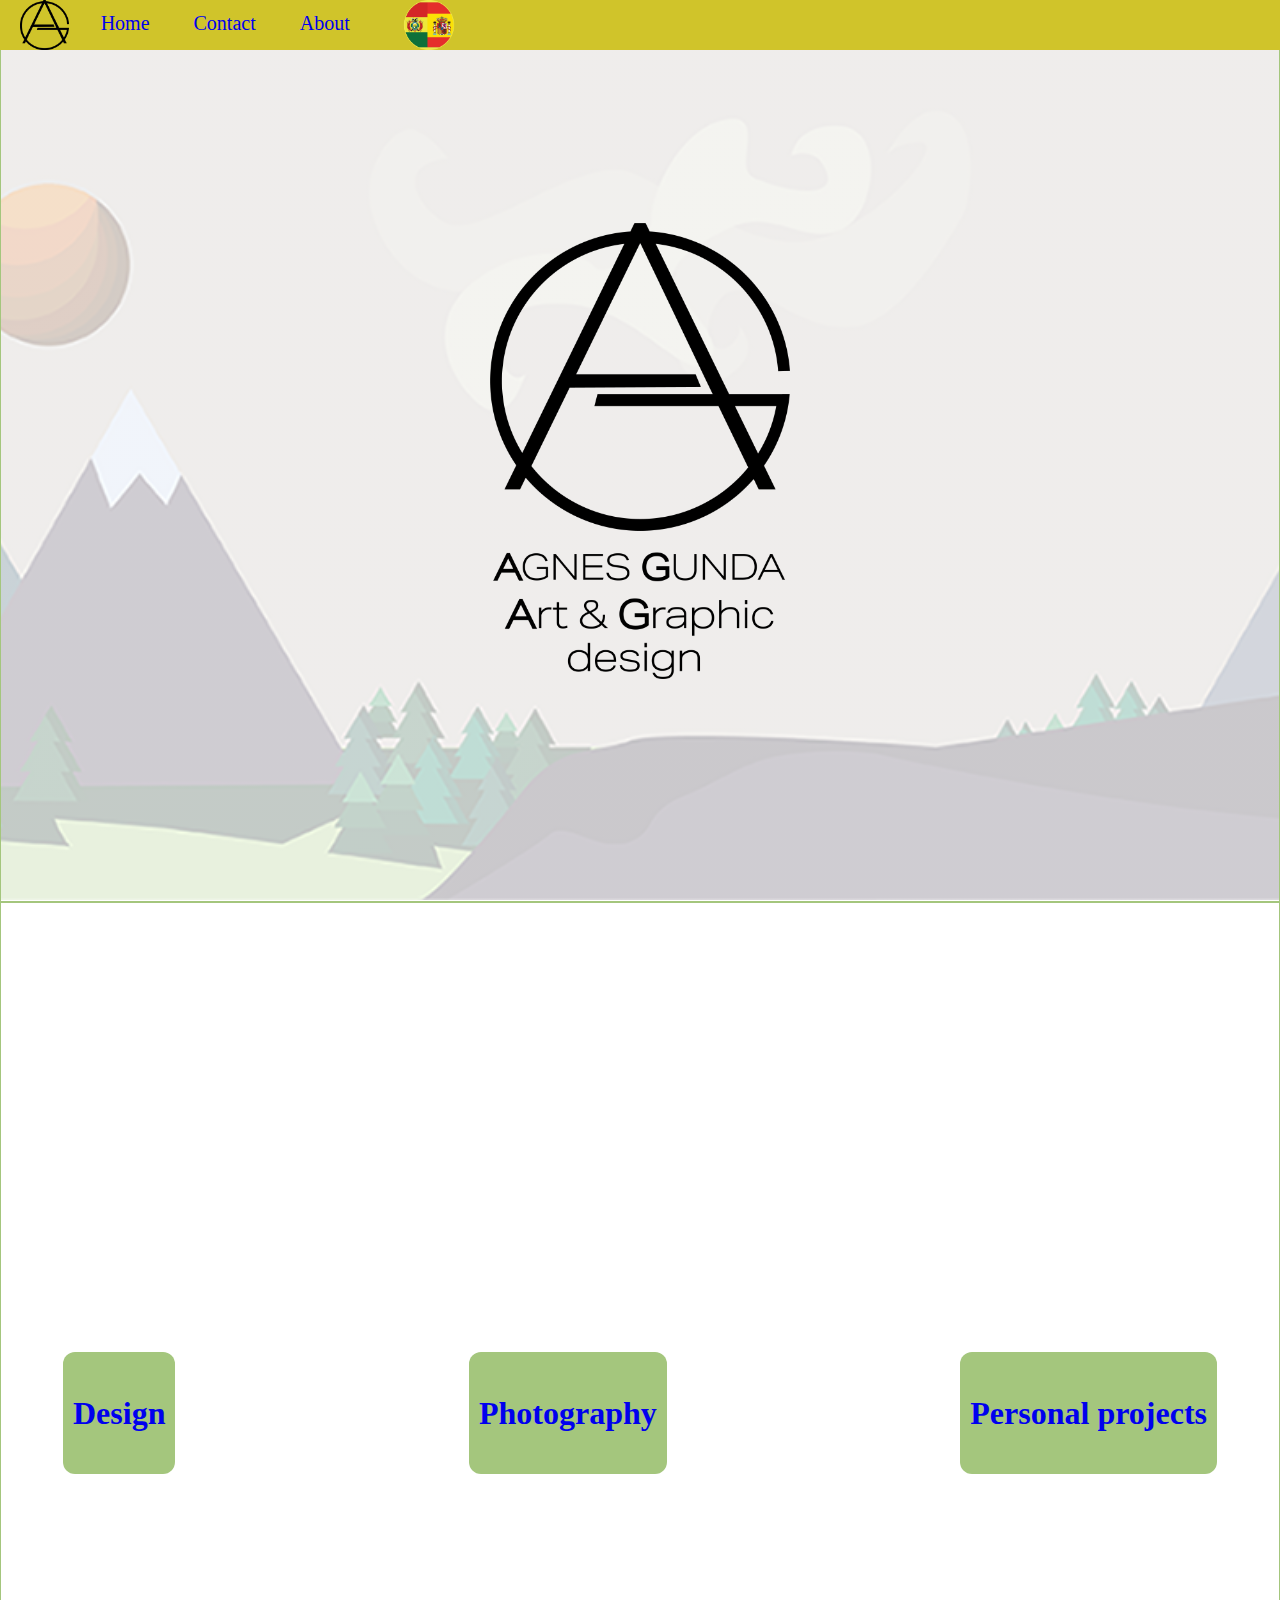
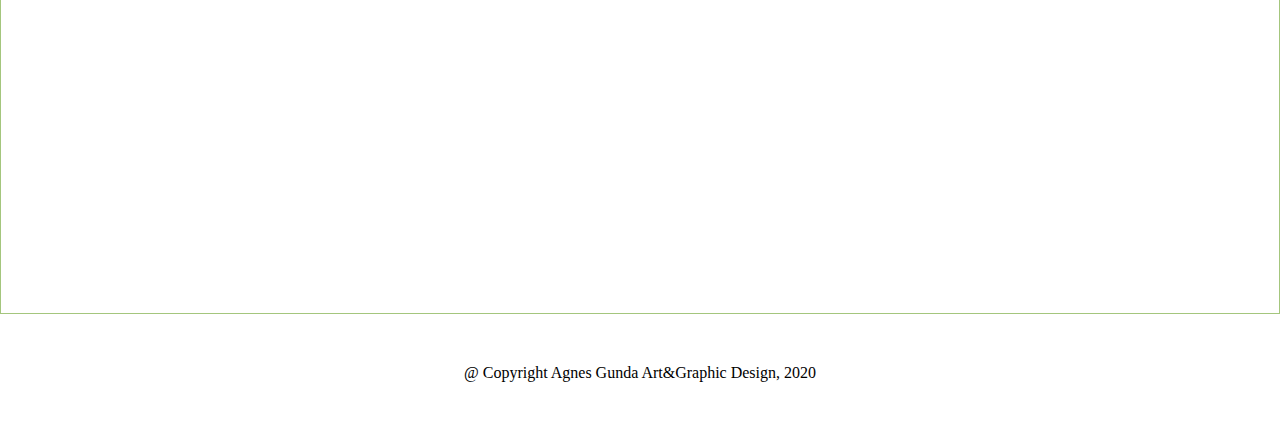
<file: index.html>
<!DOCTYPE html>
<html>
    <head>
        <title>My website</title>
        <link rel="stylesheet" href="style.css">
        <meta name="viewport" content="width=device-width, initial-scale=1">
        <link rel="stylesheet" href="https://stackpath.bootstrapcdn.com/font-awesome/4.7.0/css/font-awesome.min.css">
    </head>

    <body>

       <header>
          <div class="topnav">
           <ul>
            <li><a href="logo.asp"><img src="img/logonobackground.png" class="logo-img"></a></li>
            <li><a href="index.html" class="home">Home</a></li>
            <li><a href="contact.html" class="contacts">Contact</a></li>
            <li><a href="about.asp" class="about">About</a></li>
            <li><a href="es.html"><img src="img/BolivianSpanishFlag.png" class="flag-img"></a></li>
          </ul>
        </div>
       </header>

        <main>
           <section class="hero">
           	<div class="hero-inner">
           		
              <img src="img/logo_with_text.png" class="profile-img">
            </div>
            <div class="background">
              
            </div>
           </section>

           	<section class="work">
           		<div class="work-inner">
                <h4>
                  <a href="design.html">Design</a>
                </h4>
           		</div>
              <div>
                <h4>
                  <a href="photography.html">Photography</a>
                </h4>
              </div>
              <div>
                <h4>
                  <a href="personal.html">Personal projects</a>
                </h4>
              </div>
           		
           </section>

          
           
          
           
        </main>

        <footer>
           @ Copyright Agnes Gunda Art&Graphic Design, 2020
           	
        </footer>
    </body>
</html>
</file>
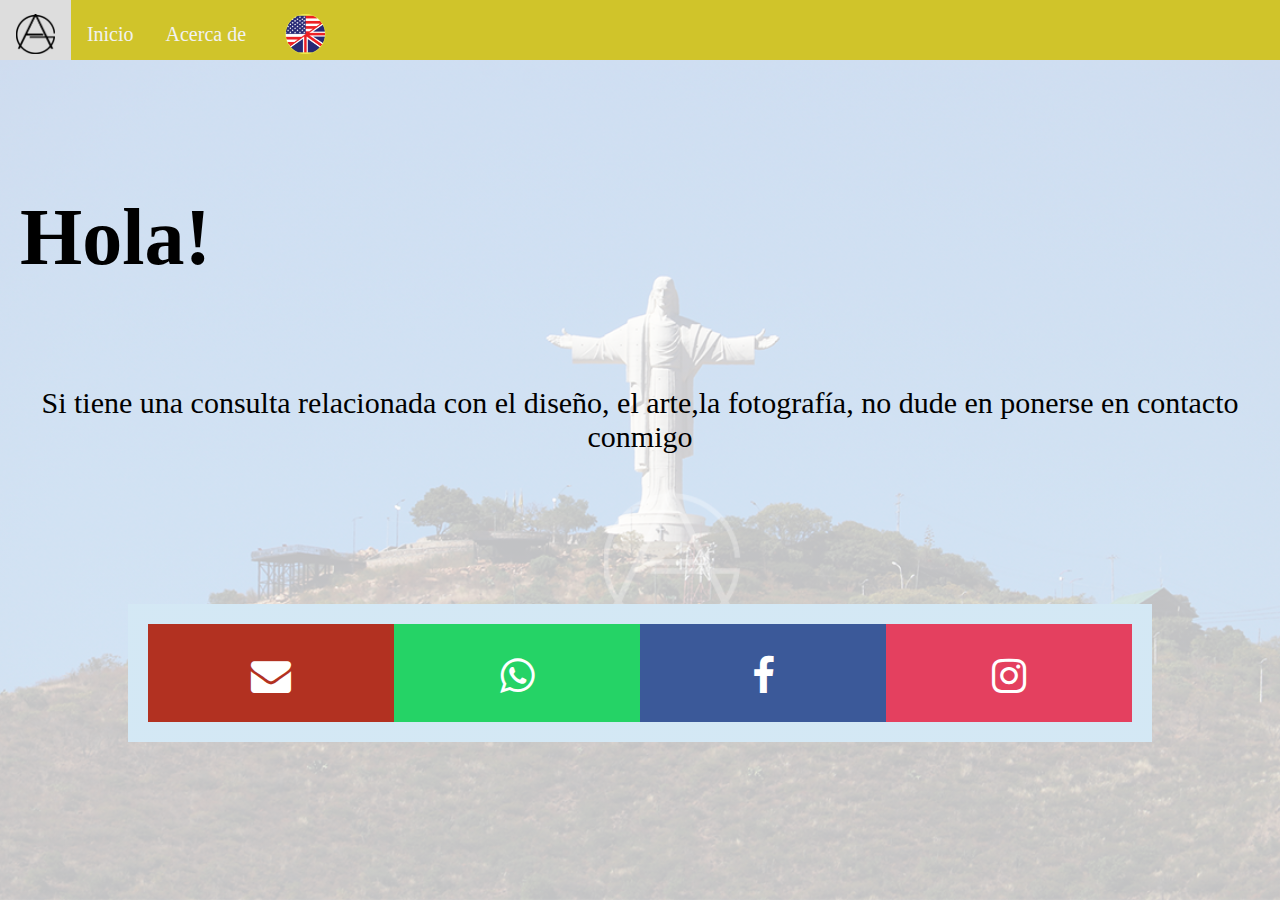
<file: contact.es.html>
<!DOCTYPE html>
<html>
    <head>
        <title>My website</title>
        <link rel="stylesheet" href="contact_style.css">
        <meta name="viewport" content="width=device-width, initial-scale=1, user-scalable=no">
        <link rel="stylesheet" href="https://stackpath.bootstrapcdn.com/font-awesome/4.7.0/css/font-awesome.min.css">
</head>
<body>
<section class="hero">
<header>
  <div class="topnav">
  <!--<a class="active" href="#home">Home</a>
  <a href="#news">News</a>
  <a href="#contact">Contact</a>
  <a href="#about">About</a>-->
  <a href="logo.asp"><img src="img/logonobackground.png" class="logo-img"></a>
  <a href="es.html" class="home">Inicio</a>
  <a href="about.asp" class="about">Acerca de</a>
  <li><a href="contact.html"><img src="img/EnglishFlag.png" class="enflag-img"></a></li>
</div>
</header>

<main>
  <div class="social">
    <h1>Hola!</h1>
  </div>
  <div class="blah">
    <p>Si tiene una consulta relacionada con el diseño, el arte,la fotografía, no dude en ponerse en contacto conmigo</p>
  
</div>
           <section id="contactme">
            <div class="container">
              
              <ul>
                <li><a href="mailto:agnes.m.gunda@gmail.com"><i class="fa fa-envelope" aria-hidden="true"></i></a></li>
               <!-- <li><a href="https://wa.me/59162620599?text=I'm%20interested%20in%20your%20car%20for%20sale"><i class="fa fa-whatsapp" aria-hidden="true"></i></a></li>-->
               <li><a href="whatsapp://send?text=Hello World!&phone=+59162620599"><i class="fa fa-whatsapp" aria-hidden="true"></i></a></li>
                <li><a href="https://www.facebook.com/Agnes-Gunda-ArtDesign-274260336323312/?ref=aymt_homepage_panel&eid=ARAW7ixFK8mkTLroY2xFyqB-sqMABpCmePVxFWeTVZ7iHEa92toCOmmhgD3_NUXYjkJwP2SAqe9XeAHA"><i class="fa fa-facebook" aria-hidden="true"></i></a></li>
                <li><a href="https://www.instagram.com/agnes_gunda/"><i class="fa fa-instagram" aria-hidden="true"></i></a></li>
                <div style="clear: both;"></div>
              </ul>
            </div>
              
              
           </section>

          
           
          
           
        </main>
      </section>
    </body>
</html>
</file>
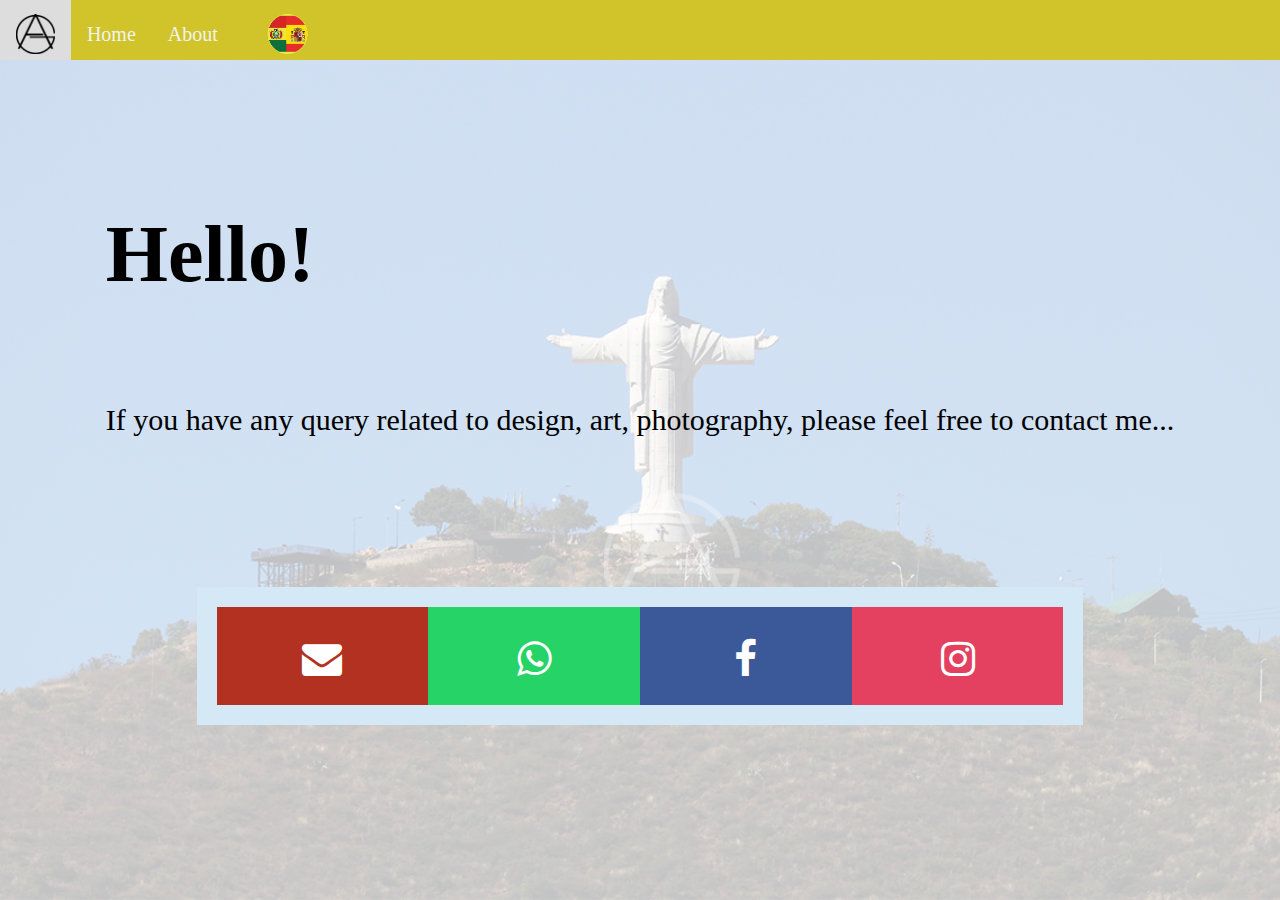
<file: contact.html>
<!DOCTYPE html>
<html>
    <head>
        <title>My website</title>
        <link rel="stylesheet" href="contact_style.css">
        <meta name="viewport" content="width=device-width, initial-scale=1, user-scalable=no">
        <link rel="stylesheet" href="https://stackpath.bootstrapcdn.com/font-awesome/4.7.0/css/font-awesome.min.css">
</head>
<body>
<section class="hero">
<header>
  <div class="topnav">
  <!--<a class="active" href="#home">Home</a>
  <a href="#news">News</a>
  <a href="#contact">Contact</a>
  <a href="#about">About</a>-->
  <a href="logo.asp"><img src="img/logonobackground.png" class="logo-img"></a>
  <a href="index.html" class="home">Home</a>
  <a href="about.asp" class="about">About</a>
  <a href="contact.es.html"><img src="img/BolivianSpanishFlag.png" class="flag-img"></a>
</div>
</header>

<main>
  <div class="social">
    <h1>Hello!</h1>
  </div>
  <div class="blah">
    <p>If you have any query related to design, art, photography, please feel free to contact me...</p>
  
</div>
           <section id="contactme">
            <div class="container">
              
              <ul>
                <li><a href="mailto:agnes.m.gunda@gmail.com"><i class="fa fa-envelope" aria-hidden="true"></i></a></li>
               <!-- <li><a href="https://wa.me/59162620599?text=I'm%20interested%20in%20your%20car%20for%20sale"><i class="fa fa-whatsapp" aria-hidden="true"></i></a></li>-->
               <li><a href="whatsapp://send?text=Hello World!&phone=+59162620599"><i class="fa fa-whatsapp" aria-hidden="true"></i></a></li>
                <li><a href="https://www.facebook.com/Agnes-Gunda-ArtDesign-274260336323312/?ref=aymt_homepage_panel&eid=ARAW7ixFK8mkTLroY2xFyqB-sqMABpCmePVxFWeTVZ7iHEa92toCOmmhgD3_NUXYjkJwP2SAqe9XeAHA"><i class="fa fa-facebook" aria-hidden="true"></i></a></li>
                <li><a href="https://www.instagram.com/agnes_gunda/"><i class="fa fa-instagram" aria-hidden="true"></i></a></li>
                <div style="clear: both;"></div>
              </ul>
            </div>
             </section>
          
           
          
           
        </main>
      </section>
    </body>
</html>
</file>
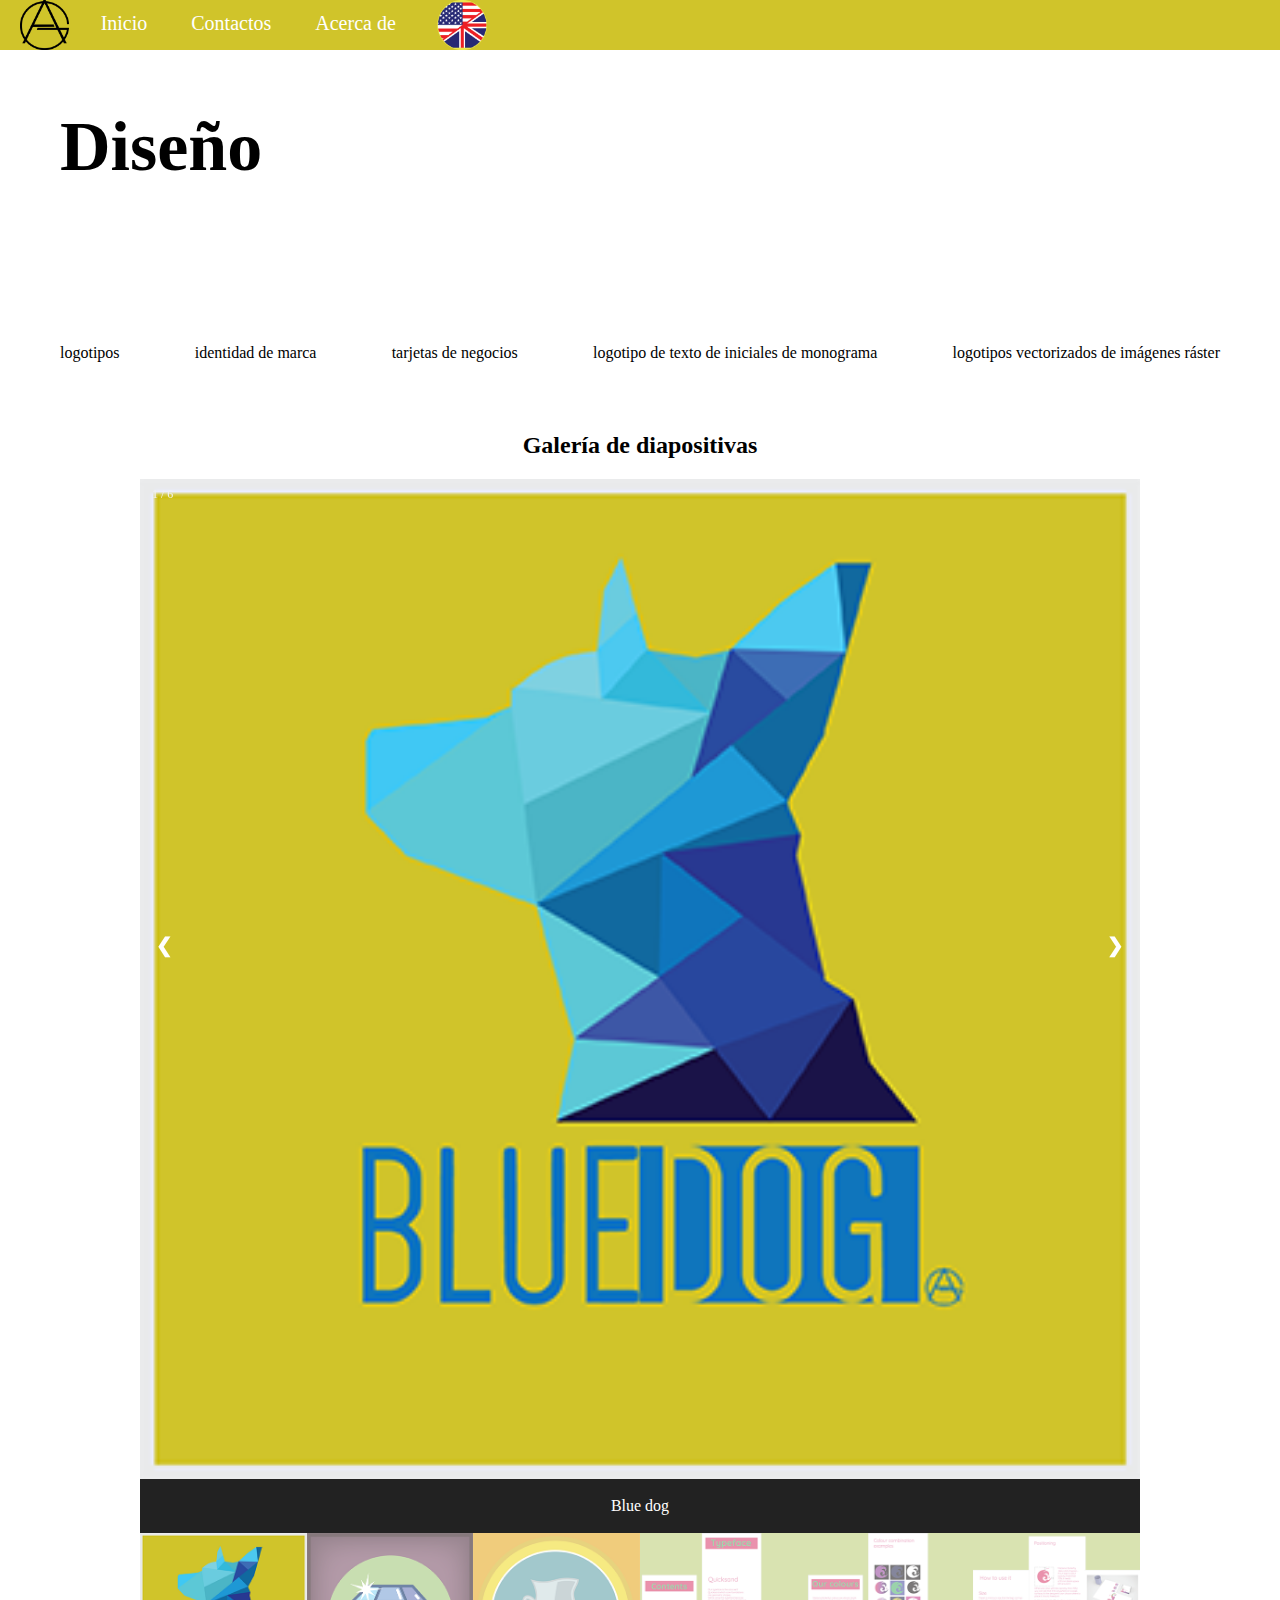
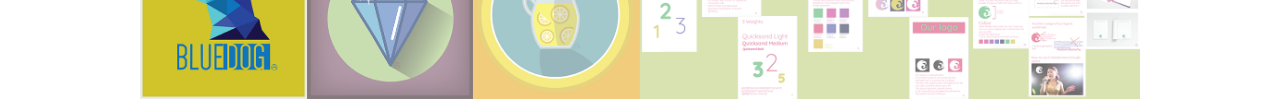
<file: design.es.html>
<!DOCTYPE html>
<html>
    <head>
        <title>Design</title>
        <link rel="stylesheet" href="design_style.css">
        <meta name="viewport" content="width=device-width, initial-scale=1">
<style>
    </head>
</style>
 <body>
        <header>
        <!--  <img src="img/logonobackground.png" class="profile-img">
            <nav>
            <ul>
              <li><a href="#contact">Contact</a></li>
              <li style="float:right><a class="active" href="#spanishflag"><img src="img/SpanishFlag.png"></a></li>
            </ul>
          </nav>-->
          <div class="topnav">
           <ul>
            <li><a href="logo.asp"><img src="img/logonobackground.png" class="logo-img"></a></li>
            <li><a href="es.html" class="home">Inicio</a></li>
            <li><a href="contact.es.html" class="contacts">Contactos</a></li>
            <li><a href="about.asp" class="about">Acerca de</a></li>
            <li><a href="design.html"><img src="img/EnglishFlag.png" class="enflag-img"></a></li>
          </ul>
        </div>
       </header>
    <main>
      <div class="design">
          <h1>Diseño</h1>
      </div>
       	<section class="nobull">
       		<div class="info">
       			<li>logotipos</li>
       			<li>identidad de marca</li>
       			<li>tarjetas de negocios</li>
       			<li>logotipo de texto de iniciales de monograma</li>
       			<li>logotipos vectorizados de imágenes ráster</li>
          </div>
       	</section>
        
        <h2 style="text-align:center">Galería de diapositivas</h2>
      
<div style="max-width:1000px;min-width:250px;position:relative;margin:auto">
<div class="container">
  <div class="mySlides">
    <div class="numbertext">1 / 6</div>
    <img src="img/Blue_dog02.png" style="width:100%">
  </div>

  <div class="mySlides">
    <div class="numbertext">2 / 6</div>
    <img src="img/Diamond.png" style="width:100%">
  </div>

  <div class="mySlides">
    <div class="numbertext">3 / 6</div>
    <img src="img/Lemonada.png" style="width:100%">
  </div>
    
  <div class="mySlides">
    <div class="numbertext">4 / 6</div>
    <img src="img/BrandG.png" style="width:100%">
  </div>

  <div class="mySlides">
    <div class="numbertext">5 / 6</div>
    <img src="img/BrandG02.png" style="width:100%">
  </div>
    
  <div class="mySlides">
    <div class="numbertext">6 / 6</div>
    <img src="img/BrandG03.png" style="width:100%">
  </div>
</div>
    
  <a class="prev" onclick="plusSlides(-1)">❮</a>
  <a class="next" onclick="plusSlides(1)">❯</a>

  <div class="caption-container">
    <p id="caption"></p>
  </div>

  <div class="row">
    <div class="column">
      <img class="demo cursor" src="img/Blue_dog02.png" style="width:100%" onclick="currentSlide(1)" alt="Blue dog">
    </div>
    <div class="column">
      <img class="demo cursor" src="img/Diamond.png" style="width:100%" onclick="currentSlide(2)" alt="Diamante">
    </div>
    <div class="column">
      <img class="demo cursor" src="img/Lemonada.png" style="width:100%" onclick="currentSlide(3)" alt="Lemonada">
    </div>
    <div class="column">
      <img class="demo cursor" src="img/BrandG.png" style="width:100%" onclick="currentSlide(4)" alt="Identidad de marca">
    </div>
    <div class="column">
      <img class="demo cursor" src="img/BrandG02.png" style="width:100%" onclick="currentSlide(5)" alt="Identidad de marca">
    </div>    
    <div class="column">
      <img class="demo cursor" src="img/BrandG03.png" style="width:100%" onclick="currentSlide(6)" alt="Identidad de marca">
    </div>
  </div>
</div>


<script>

var slideIndex = 1;
showSlides(slideIndex);

function plusSlides(n) {
  showSlides(slideIndex += n);
}

function currentSlide(n) {
  showSlides(slideIndex = n);
}

function showSlides(n) {
  var i;
  var slides = document.getElementsByClassName("mySlides");
  var dots = document.getElementsByClassName("demo");
  var captionText = document.getElementById("caption");
  if (n > slides.length) {slideIndex = 1}
  if (n < 1) {slideIndex = slides.length}
  for (i = 0; i < slides.length; i++) {
      slides[i].style.display = "none";
  }
  for (i = 0; i < dots.length; i++) {
      dots[i].className = dots[i].className.replace(" active", "");
  }
  slides[slideIndex-1].style.display = "block";
  dots[slideIndex-1].className += " active";
  captionText.innerHTML = dots[slideIndex-1].alt;
}

</script>
    
</body>
      </body>
</html>
</file>
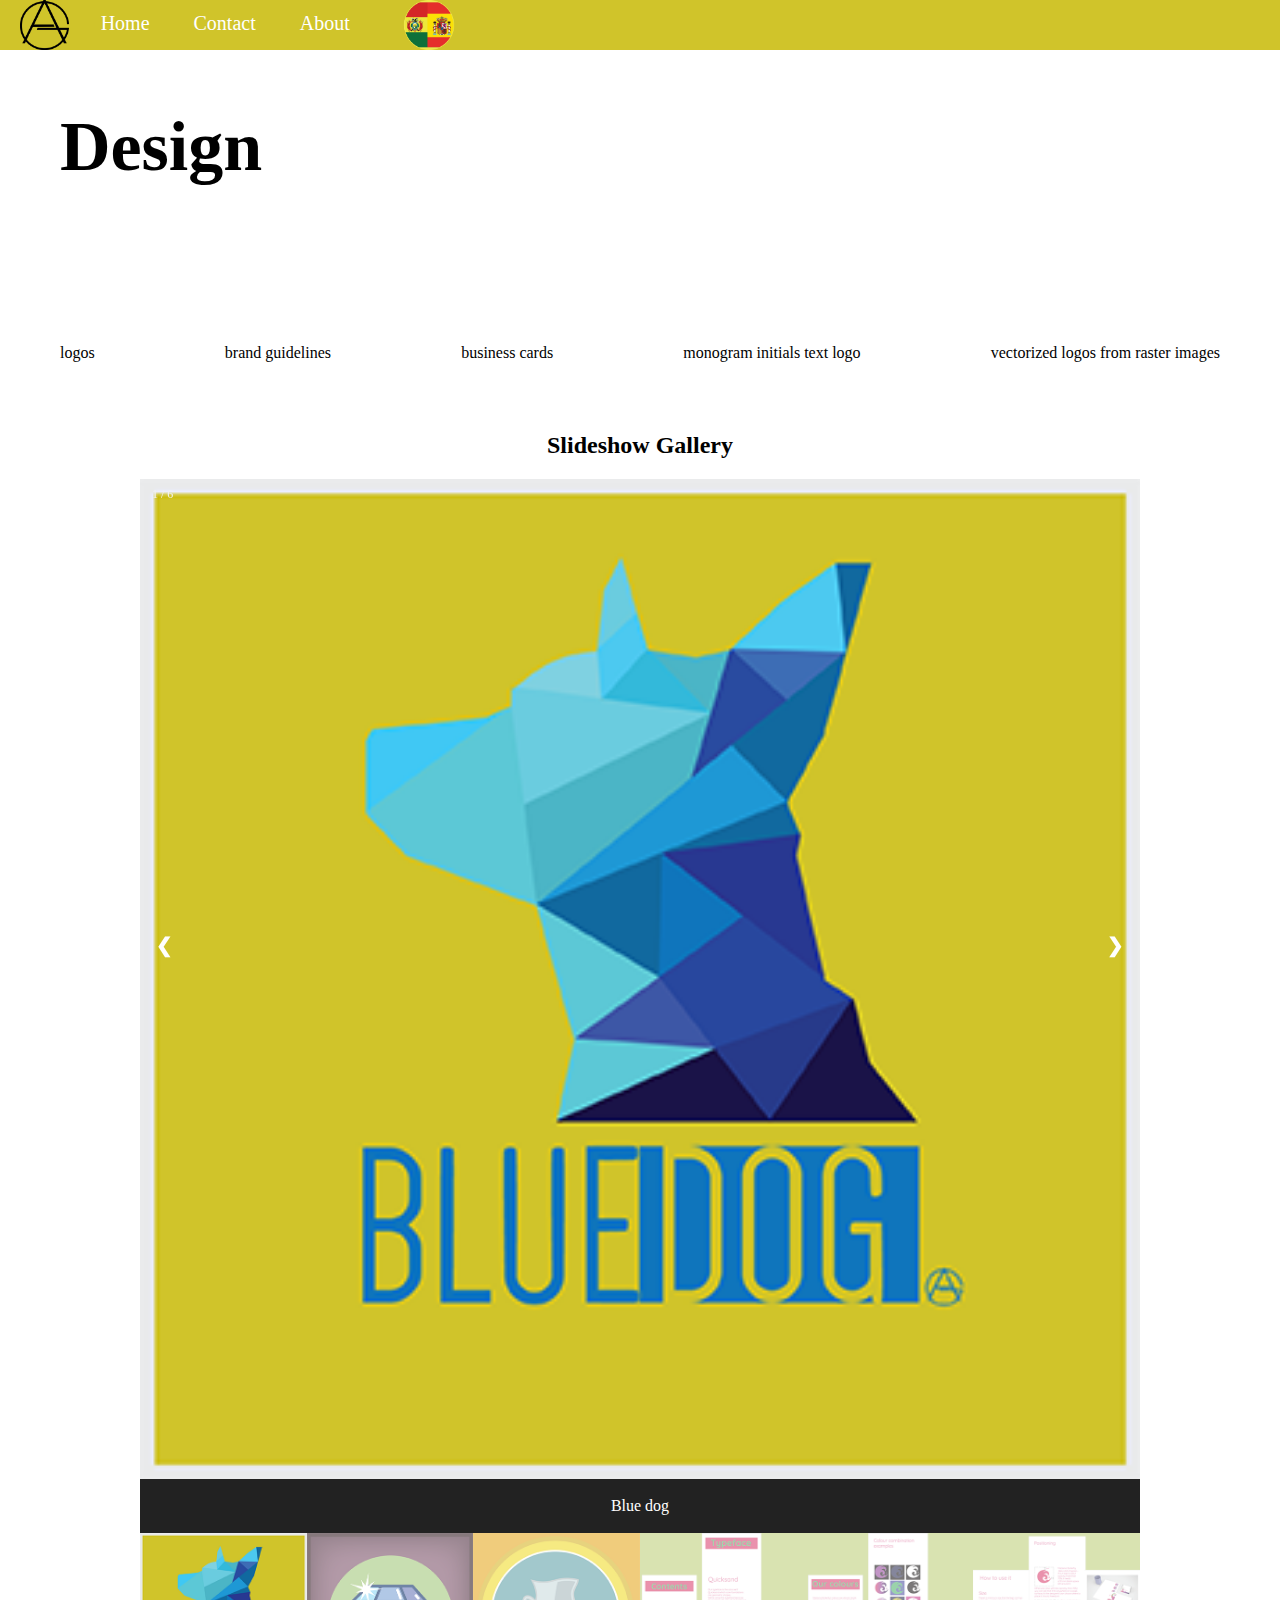
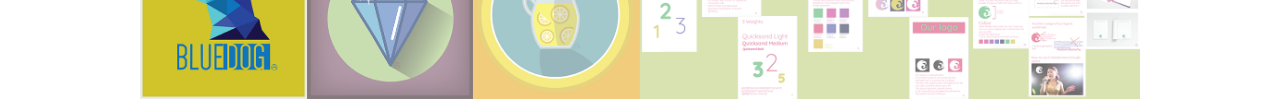
<file: design.html>
<!DOCTYPE html>
<html>
    <head>
        <title>Design</title>
        <link rel="stylesheet" href="design_style.css">
        <meta name="viewport" content="width=device-width, initial-scale=1">
<style>
    </head>
</style>
 <body>
        <header>
        <!--  <img src="img/logonobackground.png" class="profile-img">
            <nav>
            <ul>
              <li><a href="#contact">Contact</a></li>
              <li style="float:right><a class="active" href="#spanishflag"><img src="img/SpanishFlag.png"></a></li>
            </ul>
          </nav>-->
          <div class="topnav">
           <ul>
            <li><a href="logo.asp"><img src="img/logonobackground.png" class="logo-img"></a></li>
            <li><a href="index.html" class="home">Home</a></li>
            <li><a href="contact.html" class="contacts">Contact</a></li>
            <li><a href="about.asp" class="about">About</a></li>
            <li><a href="design.es.html"><img src="img/BolivianSpanishFlag.png" class="flag-img"></a></li>
          </ul>
        </div>
       </header>
    <main>
      <div class="design">
          <h1>Design</h1>
      </div>
       	<section class="nobull">
       		<div class="info">
       			<li>logos</li>
       			<li>brand guidelines</li>
       			<li>business cards</li>
       			<li>monogram initials text logo</li>
       			<li>vectorized logos from raster images</li>
          </div>
       	</section>
        
        <h2 style="text-align:center">Slideshow Gallery</h2>
      
<div style="max-width:1000px;min-width:250px;position:relative;margin:auto">
<div class="container">
  <div class="mySlides">
    <div class="numbertext">1 / 6</div>
    <img src="img/Blue_dog02.png" style="width:100%">
  </div>

  <div class="mySlides">
    <div class="numbertext">2 / 6</div>
    <img src="img/Diamond.png" style="width:100%">
  </div>

  <div class="mySlides">
    <div class="numbertext">3 / 6</div>
    <img src="img/Lemonada.png" style="width:100%">
  </div>
    
  <div class="mySlides">
    <div class="numbertext">4 / 6</div>
    <img src="img/BrandG.png" style="width:100%">
  </div>

  <div class="mySlides">
    <div class="numbertext">5 / 6</div>
    <img src="img/BrandG02.png" style="width:100%">
  </div>
    
  <div class="mySlides">
    <div class="numbertext">6 / 6</div>
    <img src="img/BrandG03.png" style="width:100%">
  </div>
</div>
    
  <a class="prev" onclick="plusSlides(-1)">❮</a>
  <a class="next" onclick="plusSlides(1)">❯</a>

  <div class="caption-container">
    <p id="caption"></p>
  </div>

  <div class="row">
    <div class="column">
      <img class="demo cursor" src="img/Blue_dog02.png" style="width:100%" onclick="currentSlide(1)" alt="Blue dog">
    </div>
    <div class="column">
      <img class="demo cursor" src="img/Diamond.png" style="width:100%" onclick="currentSlide(2)" alt="Diamond">
    </div>
    <div class="column">
      <img class="demo cursor" src="img/Lemonada.png" style="width:100%" onclick="currentSlide(3)" alt="Lemonada">
    </div>
    <div class="column">
      <img class="demo cursor" src="img/BrandG.png" style="width:100%" onclick="currentSlide(4)" alt="Brand Guidelines">
    </div>
    <div class="column">
      <img class="demo cursor" src="img/BrandG02.png" style="width:100%" onclick="currentSlide(5)" alt="Brand Guidelines">
    </div>    
    <div class="column">
      <img class="demo cursor" src="img/BrandG03.png" style="width:100%" onclick="currentSlide(6)" alt="Brand Guidelines">
    </div>
  </div>
</div>


<script>

var slideIndex = 1;
showSlides(slideIndex);

function plusSlides(n) {
  showSlides(slideIndex += n);
}

function currentSlide(n) {
  showSlides(slideIndex = n);
}

function showSlides(n) {
  var i;
  var slides = document.getElementsByClassName("mySlides");
  var dots = document.getElementsByClassName("demo");
  var captionText = document.getElementById("caption");
  if (n > slides.length) {slideIndex = 1}
  if (n < 1) {slideIndex = slides.length}
  for (i = 0; i < slides.length; i++) {
      slides[i].style.display = "none";
  }
  for (i = 0; i < dots.length; i++) {
      dots[i].className = dots[i].className.replace(" active", "");
  }
  slides[slideIndex-1].style.display = "block";
  dots[slideIndex-1].className += " active";
  captionText.innerHTML = dots[slideIndex-1].alt;
}

</script>
    
</body>
      </body>
</html>
</file>
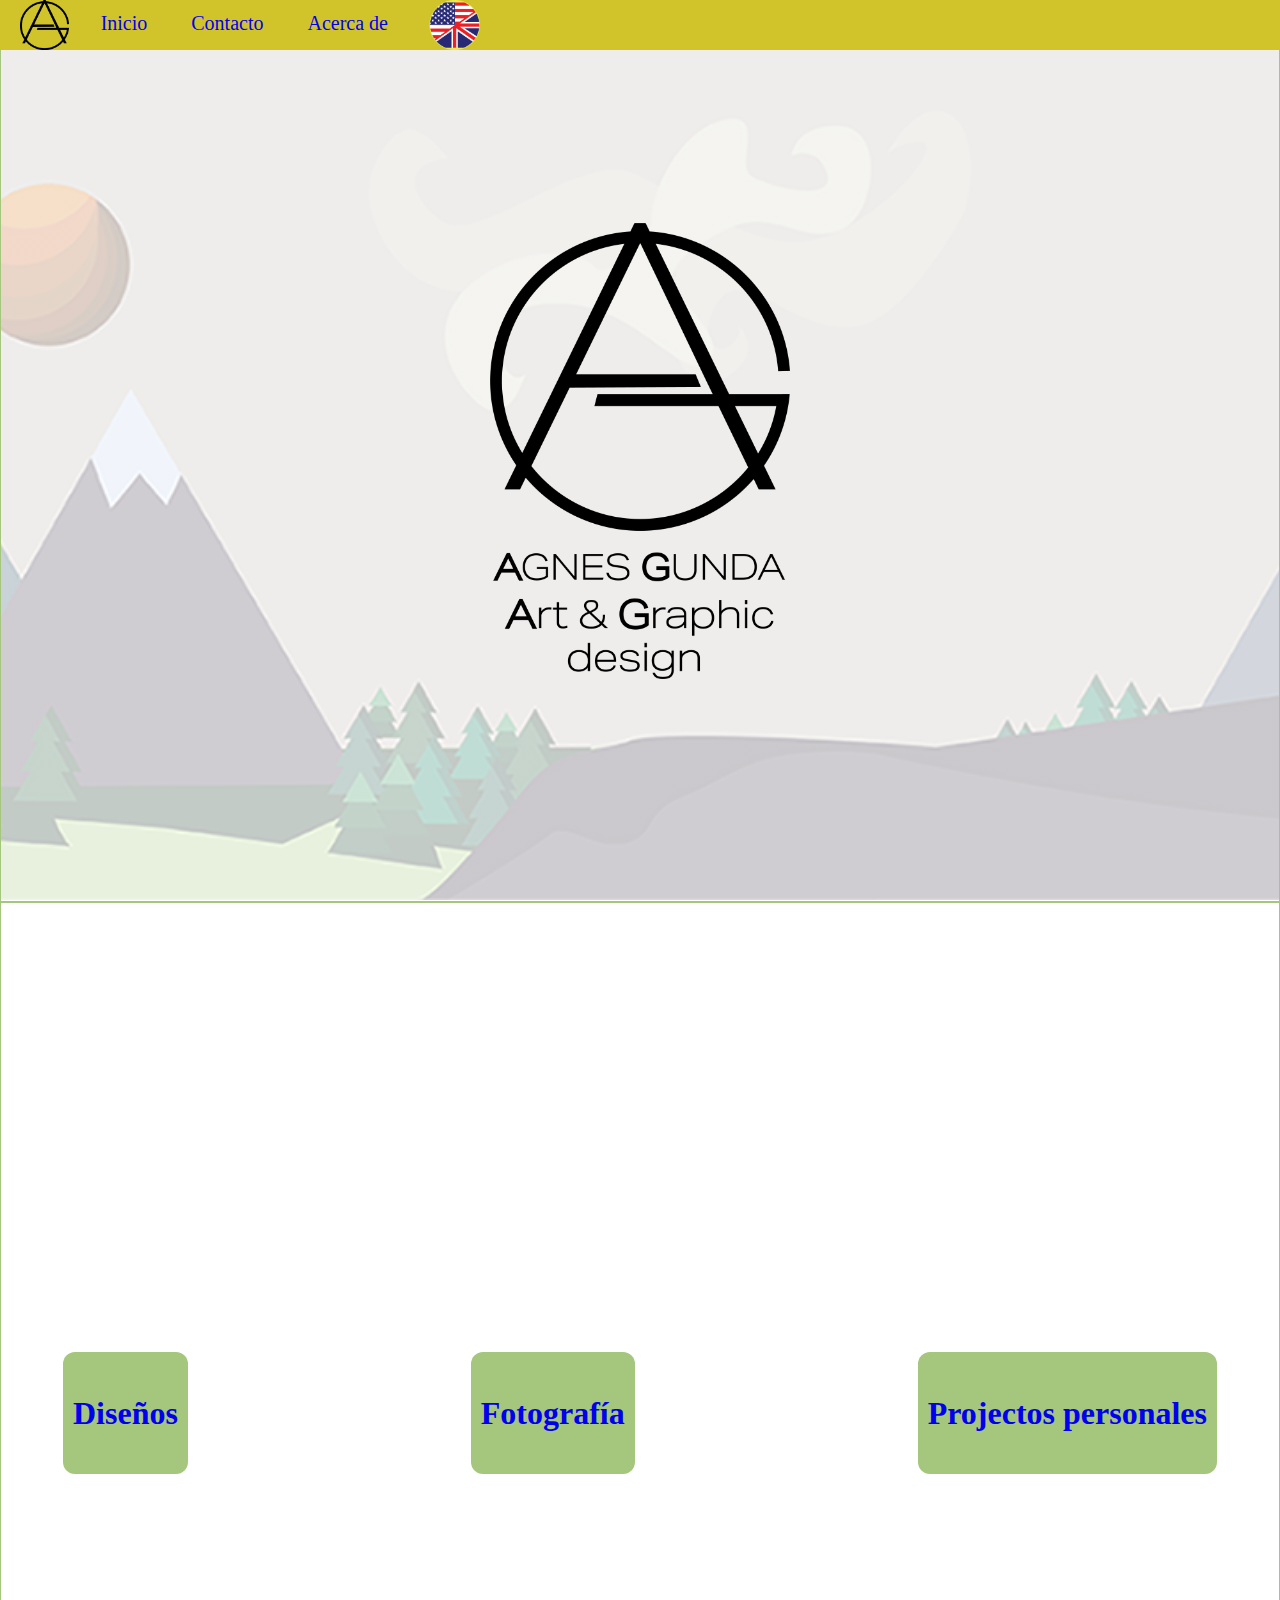
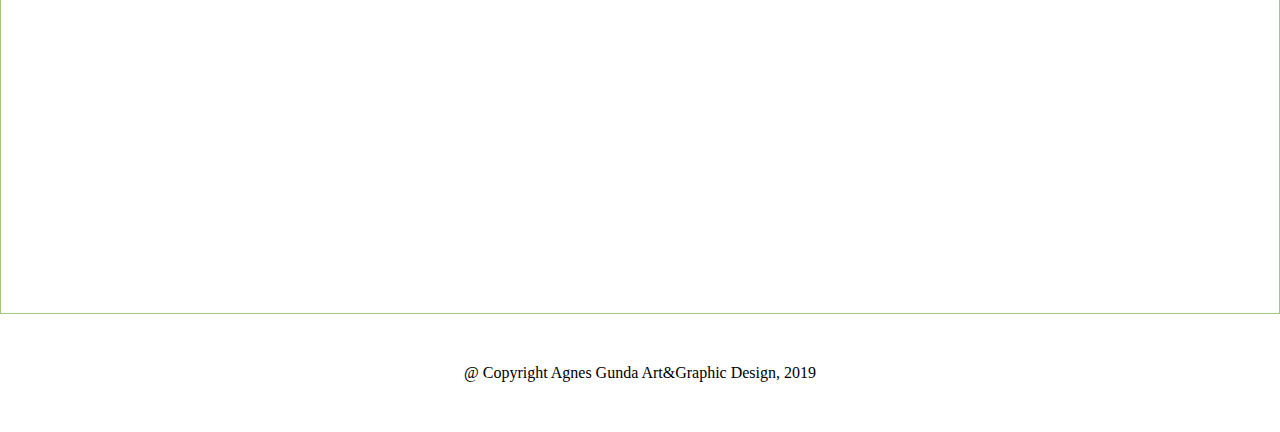
<file: es.html>
<!DOCTYPE html>
<html>
    <head>
        <title>My website</title>
        <link rel="stylesheet" href="style.css">
        <meta name="viewport" content="width=device-width, initial-scale=1">
    </head>

    <body>

       <header>
        <!--  <img src="img/logonobackground.png" class="profile-img">
            <nav>
            <ul>
              <li><a href="#contact">Contact</a></li>
              <li style="float:right><a class="active" href="#spanishflag"><img src="img/SpanishFlag.png"></a></li>
            </ul>
          </nav>-->
          <div class="topnav">
           <ul>
            <li><a href="logo.asp"><img src="img/logonobackground.png" class="logo-img"></a></li>
            <li><a href="es.html" class="home">Inicio</a></li>
            <li><a href="contact.es.html" class="contacts">Contacto</a></li>
            <li><a href="about.html" class="about">Acerca de</a></li>
            <li><a href="index.html"><img src="img/EnglishFlag.png" class="enflag-img"></a></li>
          </ul>
        </div>
       </header>

        
          <main>
           <section class="hero">
            <div class="hero-inner">
              
              <img src="img/logo_with_text.png" class="profile-img">
            </div>
            <div class="background">
              
            </div>
           </section>

            <section class="work">
              <div class="work-inner">
                <h4>
                  <a href="design.es.html">Diseños</a>
                </h4>
              </div>
              <div>
                <h4>
                  <a href="photography.es.html">Fotografía</a>
                </h4>
              </div>
              <div>
                <h4>
                  <a href="personal.es.html">Projectos personales</a>
                </h4>
              </div>
              
           </section>

          
           
          
           
        </main>

        <footer>
           @ Copyright Agnes Gunda Art&Graphic Design, 2019
            
        </footer>
    </body>
</html>
</file>
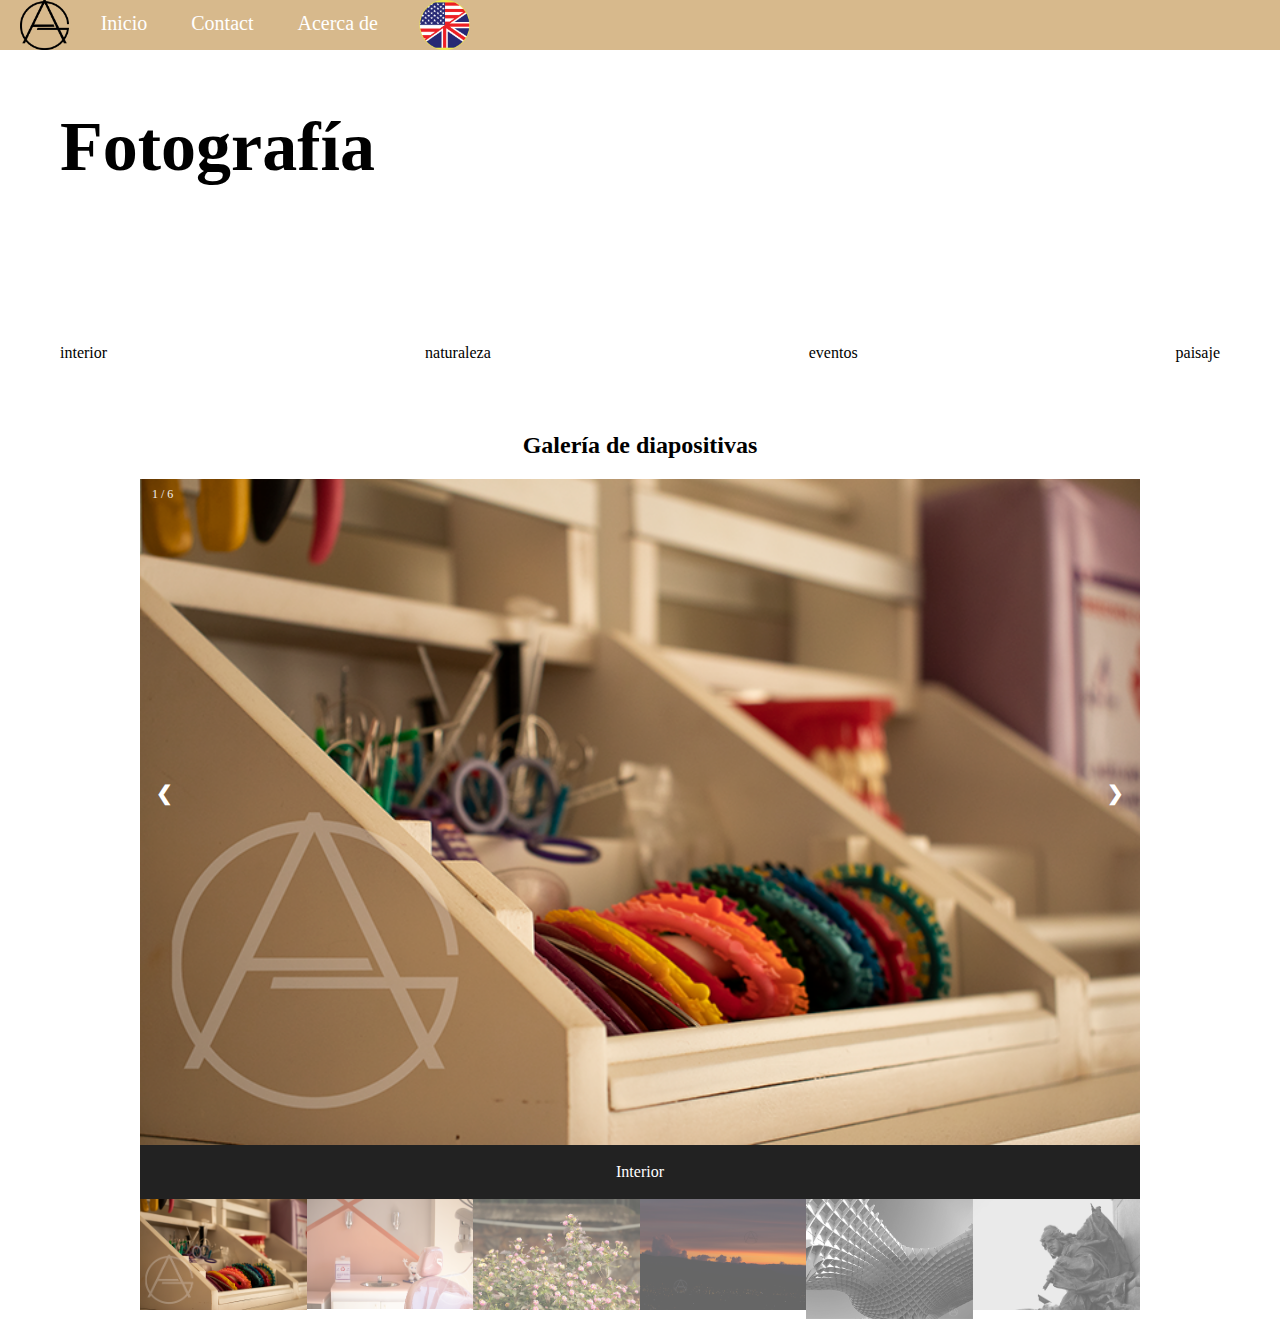
<file: photography.es.html>
<!DOCTYPE html>
<html>
    <head>
        <title>Photography</title>
        <link rel="stylesheet" href="photography_style.css">
        <meta name="viewport" content="width=device-width, initial-scale=1">
<style>
    </head>
</style>
 <body>
        <header>
        <!--  <img src="img/logonobackground.png" class="profile-img">
            <nav>
            <ul>
              <li><a href="#contact">Contact</a></li>
              <li style="float:right><a class="active" href="#spanishflag"><img src="img/SpanishFlag.png"></a></li>
            </ul>
          </nav>-->
          <div class="topnav">
           <ul>
            <li><a href="logo.asp"><img src="img/logonobackground.png" class="logo-img"></a></li>
            <li><a href="es.html" class="home">Inicio</a></li>
            <li><a href="contact.es.html" class="contacts">Contact</a></li>
            <li><a href="about.asp" class="about">Acerca de</a></li>
            <li><a href="photography.html"><img src="img/EnglishFlag.png" class="enflag-img"></a></li>
          </ul>
        </div>
       </header>
    <main>
      <div class="photography">
          <h1>Fotografía</h1>
      </div>
        <section class="nobull">
          <div class="info">
              <li>interior</li>
              <li>naturaleza</li>
              <li>eventos</li>
              <li>paisaje</li>
          </div>
        </section>
        <h2 style="text-align:center">Galería de diapositivas</h2>

<div style="max-width:1000px;min-width:250px;position:relative;margin:auto">
<div class="container">
  <div class="mySlides">
    <div class="numbertext">1 / 6</div>
    <img src="img/interior01.png" style="width:100%">
  </div>

  <div class="mySlides">
    <div class="numbertext">2 / 6</div>
    <img src="img/interior02.png" style="width:100%">
  </div>

  <div class="mySlides">
    <div class="numbertext">3 / 6</div>
    <img src="img/flowers02.jpg" style="width:100%">
  </div>
    
  <div class="mySlides">
    <div class="numbertext">4 / 6</div>
    <img src="img/sky01.png" style="width:100%">
  </div>

  <div class="mySlides">
    <div class="numbertext">5 / 6</div>
    <img src="img/sevilla.png" style="width:100%">
  </div>
    
  <div class="mySlides">
    <div class="numbertext">6 / 6</div>
    <img src="img/Statue.png" style="width:100%">
  </div>
</div>
    
  <a class="prev" onclick="plusSlides(-1)">❮</a>
  <a class="next" onclick="plusSlides(1)">❯</a>

  <div class="caption-container">
    <p id="caption"></p>
  </div>

  <div class="row">
    <div class="column">
      <img class="demo cursor" src="img/interior01.png" style="width:100%" onclick="currentSlide(1)" alt="Interior">
    </div>
    <div class="column">
      <img class="demo cursor" src="img/interior02.png" style="width:100%" onclick="currentSlide(2)" alt="Interior">
    </div>
    <div class="column">
      <img class="demo cursor" src="img/flowers02.jpg" style="width:100%" onclick="currentSlide(3)" alt="Flores">
    </div>
    <div class="column">
      <img class="demo cursor" src="img/sky01.png" style="width:100%" onclick="currentSlide(4)" alt="Cielo">
    </div>
    <div class="column">
      <img class="demo cursor" src="img/sevilla.png" style="width:100%" onclick="currentSlide(5)" alt="Sevilla">
    </div>    
    <div class="column">
      <img class="demo cursor" src="img/Statue.png" style="width:100%" onclick="currentSlide(6)" alt="Escultura">
    </div>
  </div>
</div>

<script>
var slideIndex = 1;
showSlides(slideIndex);

function plusSlides(n) {
  showSlides(slideIndex += n);
}

function currentSlide(n) {
  showSlides(slideIndex = n);
}

function showSlides(n) {
  var i;
  var slides = document.getElementsByClassName("mySlides");
  var dots = document.getElementsByClassName("demo");
  var captionText = document.getElementById("caption");
  if (n > slides.length) {slideIndex = 1}
  if (n < 1) {slideIndex = slides.length}
  for (i = 0; i < slides.length; i++) {
      slides[i].style.display = "none";
  }
  for (i = 0; i < dots.length; i++) {
      dots[i].className = dots[i].className.replace(" active", "");
  }
  slides[slideIndex-1].style.display = "block";
  dots[slideIndex-1].className += " active";
  captionText.innerHTML = dots[slideIndex-1].alt;
}
</script>
    
</body>
      </body>
</html>
</file>
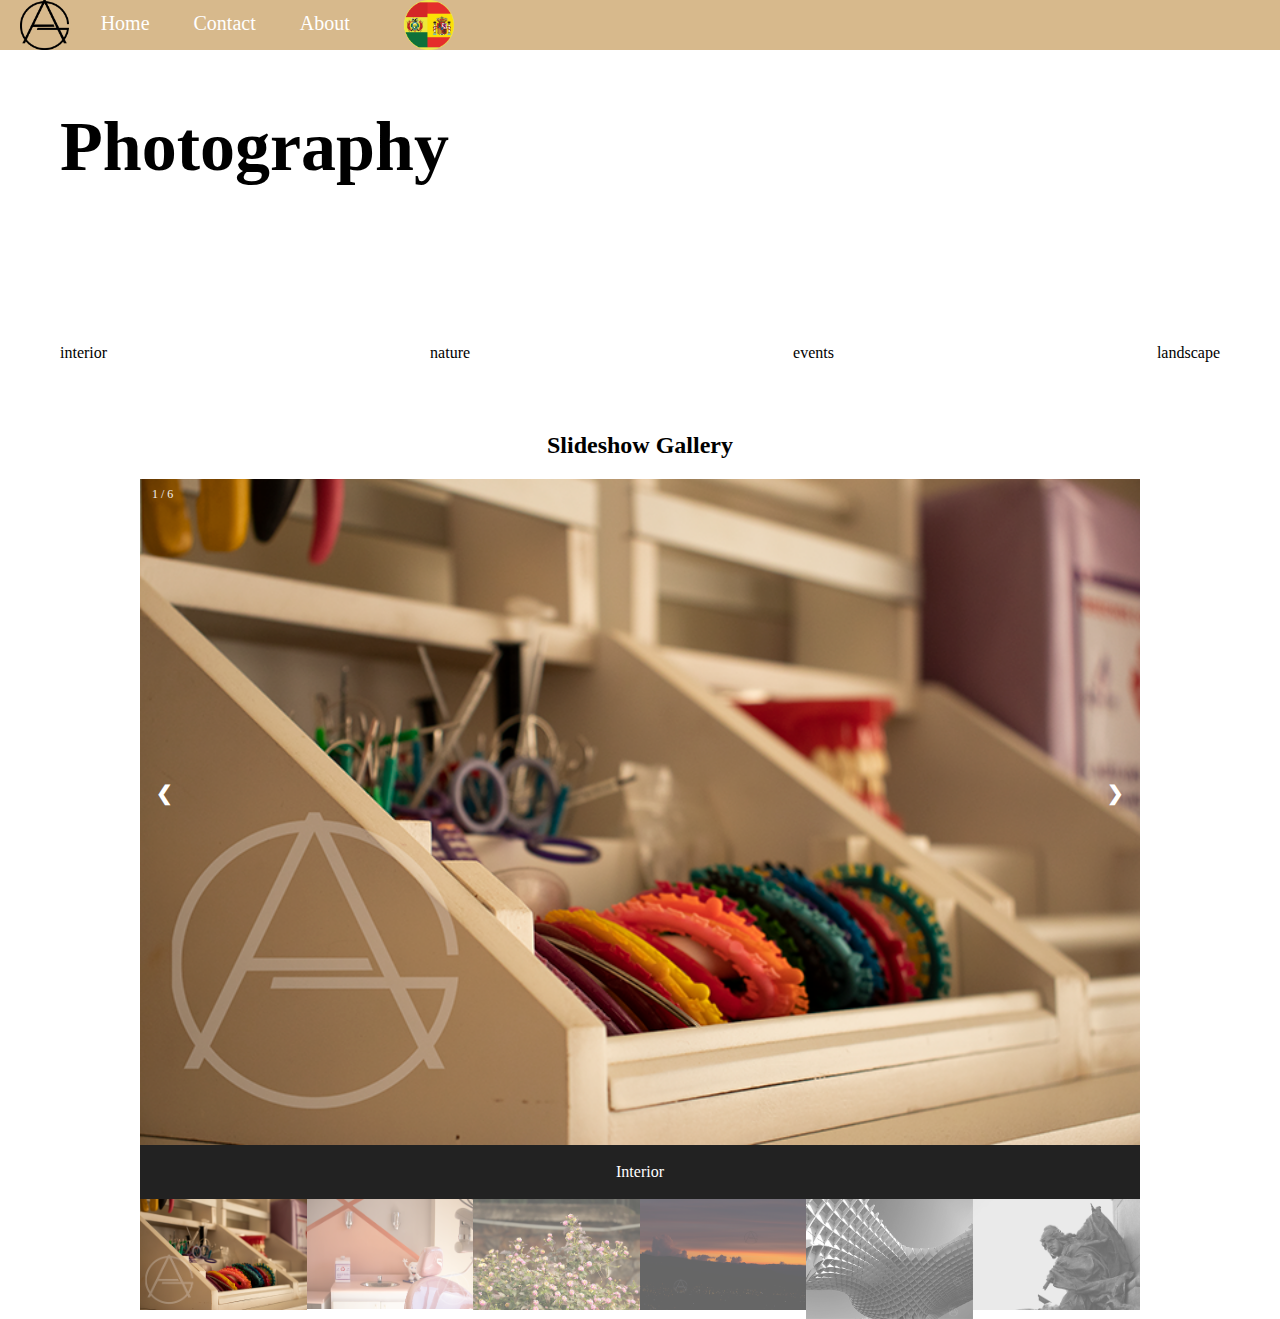
<file: photography.html>
<!DOCTYPE html>
<html>
    <head>
        <title>Photography</title>
        <link rel="stylesheet" href="photography_style.css">
        <meta name="viewport" content="width=device-width, initial-scale=1">
<style>
    </head>
</style>
 <body>
        <header>
        <!--  <img src="img/logonobackground.png" class="profile-img">
            <nav>
            <ul>
              <li><a href="#contact">Contact</a></li>
              <li style="float:right><a class="active" href="#spanishflag"><img src="img/SpanishFlag.png"></a></li>
            </ul>
          </nav>-->
          <div class="topnav">
           <ul>
            <li><a href="logo.asp"><img src="img/logonobackground.png" class="logo-img"></a></li>
            <li><a href="index.html" class="home">Home</a></li>
            <li><a href="contact.html" class="contacts">Contact</a></li>
            <li><a href="about.asp" class="about">About</a></li>
            <li><a href="photography.es.html"><img src="img/BolivianSpanishFlag.png" class="flag-img"></a></li>
          </ul>
        </div>
       </header>
    <main>
      <div class="photography">
          <h1>Photography</h1>
      </div>
        <section class="nobull">
          <div class="info">
              <li>interior</li>
              <li>nature</li>
              <li>events</li>
              <li>landscape</li>
          </div>
        </section>
        <h2 style="text-align:center">Slideshow Gallery</h2>

<div style="max-width:1000px;min-width:250px;position:relative;margin:auto">
<div class="container">
  <div class="mySlides">
    <div class="numbertext">1 / 6</div>
    <img src="img/interior01.png" style="width:100%">
  </div>

  <div class="mySlides">
    <div class="numbertext">2 / 6</div>
    <img src="img/interior02.png" style="width:100%">
  </div>

  <div class="mySlides">
    <div class="numbertext">3 / 6</div>
    <img src="img/flowers02.jpg" style="width:100%">
  </div>
    
  <div class="mySlides">
    <div class="numbertext">4 / 6</div>
    <img src="img/sky01.png" style="width:100%">
  </div>

  <div class="mySlides">
    <div class="numbertext">5 / 6</div>
    <img src="img/sevilla.png" style="width:100%">
  </div>
    
  <div class="mySlides">
    <div class="numbertext">6 / 6</div>
    <img src="img/Statue.png" style="width:100%">
  </div>
</div>
    
  <a class="prev" onclick="plusSlides(-1)">❮</a>
  <a class="next" onclick="plusSlides(1)">❯</a>

  <div class="caption-container">
    <p id="caption"></p>
  </div>

  <div class="row">
    <div class="column">
      <img class="demo cursor" src="img/interior01.png" style="width:100%" onclick="currentSlide(1)" alt="Interior">
    </div>
    <div class="column">
      <img class="demo cursor" src="img/interior02.png" style="width:100%" onclick="currentSlide(2)" alt="Interior">
    </div>
    <div class="column">
      <img class="demo cursor" src="img/flowers02.jpg" style="width:100%" onclick="currentSlide(3)" alt="Flowers">
    </div>
    <div class="column">
      <img class="demo cursor" src="img/sky01.png" style="width:100%" onclick="currentSlide(4)" alt="Sky">
    </div>
    <div class="column">
      <img class="demo cursor" src="img/sevilla.png" style="width:100%" onclick="currentSlide(5)" alt="Sevilla">
    </div>    
    <div class="column">
      <img class="demo cursor" src="img/Statue.png" style="width:100%" onclick="currentSlide(6)" alt="Sculpture">
    </div>
  </div>
</div>

<script>
var slideIndex = 1;
showSlides(slideIndex);

function plusSlides(n) {
  showSlides(slideIndex += n);
}

function currentSlide(n) {
  showSlides(slideIndex = n);
}

function showSlides(n) {
  var i;
  var slides = document.getElementsByClassName("mySlides");
  var dots = document.getElementsByClassName("demo");
  var captionText = document.getElementById("caption");
  if (n > slides.length) {slideIndex = 1}
  if (n < 1) {slideIndex = slides.length}
  for (i = 0; i < slides.length; i++) {
      slides[i].style.display = "none";
  }
  for (i = 0; i < dots.length; i++) {
      dots[i].className = dots[i].className.replace(" active", "");
  }
  slides[slideIndex-1].style.display = "block";
  dots[slideIndex-1].className += " active";
  captionText.innerHTML = dots[slideIndex-1].alt;
}
</script>
    
</body>
      </body>
</html>
</file>
<file: style.css>
body, html {
	height: 100%;
	margin: 0;
	font-family: Aktiv Grotesk Hairline;
}
	
header {
	display: flex;
	position: fixed;
	top: 0;
	left: 0;
	right: 0;
	height: 50px;
	background-color: #d0c42a;
	font-size: 20px;
}

header * {
	
	height: 50px;
}
@media screen and (max-width: 600px) {
  ul.topnav li.right, 
  ul.topnav li {float: none;}
}
div.topnav {
	display: inline;
	margin: 0;
	padding: 0;
	overflow: hidden;
}

header li {
	margin-left: 20px;
	float: left;
}

.topnav {
	margin-left: 20px;
	float: left;
	list-style-type: none;
	height: 50px;
	padding: 0;
	background-color: #d0c42a;
	text-decoration: none;
	overflow: hidden;
	text-align: center;
	font-family: Aktiv Grotesk Hairline;
}
.home {
	display: block;
	padding: 12px;
}
.contacts {
	display: block;
	padding: 12px;

}

.about {
	display: block;
	padding: 12px;
}
/*#a4c67d   green color #d43a30 red color  #d0c42a nice yellow #eee74e normal yellow*/
.flag-img {
	float: right;
}
.enflag-img {
	float: right;
}
ul {
	list-style-type: none;
	margin: 0;
	height: 50px;
	padding: 0;
	background-color: #d0c42a;
	text-decoration: none;
	overflow: hidden;
	text-align: center;
	font-family: Aktiv Grotesk Hairline;
}

img[src="img/logo_with_text.png"] {
	display: block;
	margin-left: auto;
	margin-right: auto;
	width: 300px;
	/*border-radius: 50%;*/
}
section {
	background-size: cover;
	background-position: center center;
	background-repeat: no-repeat;
	background-attachment: fixed;
    height: 100vh;
    border: 1px solid #a4c67d;
    display: flex;
    justify-content: center;
    align-items: center;
    text-align: center;
}

section.work {
    display: flex;
    flex-wrap: wrap;
    justify-content: space-between;
    padding: 60px;
    padding-bottom: 50px;
    align-items: center;
    text-align: center;
    background-size: cover;
    background-position: center center;
    background-repeat: no-repeat;
    background-attachment: fixed;
}

section.work>div {
	background-color: #a4c67d;
	border: none;
	color: white;
	padding-left: 10px;
	padding-right: 10px;
	text-align: center;
	text-align: none;
	display: inline-block;
	font-size: 32px;
	font-family: Aktiv Grotesk Hairline;
	margin: 4px 2px;
	border-radius: 12px;
	
}

a:link {
	color: solid black;
	text-decoration: none;
}
a:visited {
	color: #d43a30 ;
	text-decoration: none;
}
a:hover {
	background-color: #ddd; 
	color: hotpink;
	text-decoration: none;
}
footer {
	text-align: center;
	padding: 50px;
}
#hero h1 {
	font-size: 3em;
}
section h2 {
	font-size: 2.5em;
}
section h3 {
	font-size: 1.5em;
}


.hero {
    background-image: linear-gradient(rgba(255,255,255,0.75),rgba(255,255,255,0.75)), url(img/Background0102.png);
}

.work {
    background-image: linear-gradient(rgba(255,255,255,0.75),rgba(255,255,255,0.75)), url(img/Background002.png);
}

.contact {
    background-image: linear-gradient(rgba(255,255,255,0.75),rgba(255,255,255,0.75)), url(img/background02.png); }
</file>
<file: contact_style.css>
body, html {
  margin: 0;
  font-family: Aktiv Grotesk Ex;
  background: #f7f7f7;
}

.topnav {
  overflow: hidden;
  background-color: #d0c42a;
}

.topnav a {
  float: left;
  color: #f2f2f2;
  text-align: center;
  padding: 14px 16px;
  text-decoration: none;
  font-size: 20px;
}

.topnav a:hover {
  background-color: #ddd;
  color: black;
}

header {
    display: flex;
    position: fixed;
    top: 0;
    left: 0;
    right: 0;
    height: 60px;
    /*line-height: 50px;*/
    background-color: #d0c42a;
    align-items: center;
}

header * {
    display: inline;
    height: 40px;
    align-content: center;
    padding-bottom: 20px;
}
.home {
  display: block;
  padding: 5px;
}
.contacts {
  display: block;
  padding: 12px;

}

.about {
  display: block;
  padding: 12px;
}
.flag-img {
  float: right;
}
.enflag-img {
  float: right;
}
.hero {
    /* Sizing */
    width: 100vw;
    height: 100vh;
    
    /* Flexbox stuff */
    display: flex;
    justify-content: center;
    align-items: center;
    
  
    
    /* Background styles */
    background-image: linear-gradient(rgba(255,255,255,0.75),rgba(255,255,255,0.75)), url(img/background02.png);
    background-size: cover;
    background-position: center center;
    background-repeat: no-repeat;
    background-attachment: fixed;
}
.social {
  display: flex;
  padding-left: 20px;
  padding-top: 80px;
  text-align: center;
  font-family: Aktiv Grotesk;
  font-size: 40px
}
.blah {
  display: flex;
  padding: 20px;
  text-align: center;
  font-family: Aktiv Grotesk;
  font-size: 30px;
}
.container {
  width: 80%;
  margin: 100px auto;
  padding: 20px;
  box-sizing: border-box;
  text-align: center;
  font-family: Aktiv Grotesk;
  font-size: 50px;
  background: linear-gradient(rgba(255,255,255,0.75),rgba(255,255,255,0.75)), #53a5d6;
}
.container ul {
  margin: 0;
  padding: 0;
}
.container ul li {
  list-style: none;
  float: left;
  width: calc(100% / 4);
  box-sizing: border-box;
}
.container ul li a {
  display: block;
  padding: 20px;
  text-decoration: none;
  color: #fff;
}
.container ul li a .fa {
 font-size: 40px;
 transition: .5s;
}
.container ul li a:hover .fa {
  transform: rotateY(360deg);
}
.container ul li:nth-child(1) a {
  background: #B23121;

}
.container ul li:nth-child(2) a {
  background: #25D366;

}
.container ul li:nth-child(3) a {
  background: #3b5999;

}
.container ul li:nth-child(4) a {
  background: #e4405f;

}
@media (max-width: 992px) {
  .container p {
    font-size: 30px;
  }
  .container ul li {
    width: calc(100% / 2);
  }
}
@media (max-width: 768px) {
  .container {
    width: 100%;
  }
}
@media (max-width: 480px) {
  .container {
    margin: 20px auto;
  }
  .container ul li {
    width: calc(100% / 2);
  }
}
@media (max-width: 360px) {
  .container {
    margin: 0 auto;
  }
  .container ul li {
    width: calc(100% / 1);
  }
}
</file>
<file: design_style.css>
body, html {
	height: 100%;
	margin: 0;
	font-family: Aktiv Grotesk Hairline;
	
}
header {
	display: flex;
	position: fixed;
	top: 0;
	left: 0;
	right: 0;
	height: 50px;
	background-color: #d0c42a;
	font-size: 20px;
}

header * {
	height: 50px;
}

@media screen and (max-width: 600px) {
  ul.topnav li.right, 
  ul.topnav li {float: none;}
}
div.topnav {
	display: inline;
	margin: 0;
	padding: 0;
	overflow: hidden;
}

header li {
	margin-left: 20px;
	float: left;
}
.home {
	display: block;
	padding: 12px;
}
.contacts {
	display: block;
	padding: 12px;
}
.about {
	display: block;
	padding: 12px;
}
/*#a4c67d   green color #d43a30 red color  #d0c42a nice yellow*/
.flag-img {
	float: right;
}
ul {
	list-style-type: none;
	margin: 0;
	height: 50px;
	padding: 0;
	background-color: #d0c42a;
	text-decoration: none;
	overflow: hidden;
	text-align: center;
	font-family: Aktiv Grotesk Hairline;
}

.design {
	display: flex;
    flex-wrap: wrap;
    justify-content: space-between;
    padding: 60px;
    padding-bottom: 50px;
    align-items: center;
    text-align: center;
    background-size: cover;
    background-position: center center;
    background-repeat: no-repeat;
    background-attachment: fixed;
    font-family: Impact Label;
    font-size: 35px;

}
.nobull {
	list-style-type: none;
}

.info {
	display: flex;
    flex-wrap: wrap;
    justify-content: space-between;
    padding: 60px;
    padding-bottom: 50px;
    align-items: center;
    text-align: center;
    background-size: cover;
    background-position: center center;
    background-repeat: no-repeat;
    background-attachment: fixed;
}
a:link {
	color: white;
	text-decoration: none;
}
a:hover {
	background-color: #ddd;
	color: hotpink;
	text-decoration: none;
}
* {
	box-sizing: border-box;
}
img {
	vertical-align: middle;
}
.container {
	position: relative;
}
.mySlides {
	display: none;
}
.cursor {
	cursor: pointer;
}
.prev, .next {
	cursor: pointer;
	position: absolute;
	top: 40%;
	width: auto;
	padding: 16px;
	margin-top: -50px;
	color: white;
	font-weight: bold;
	font-size: 20px;
	border-radius: 0 3px 3px 0;
	user-select: none;
	-webkit-user-select: none;
}
.next {
	right: 0;
	border-radius: 3px 0 0 3px;
}
.prev:hover, .next:hover {
	background-color: rgba(0, 0, 0, 0.8);
}
.numbertext {
	color: #f2f2f2;
	font-size: 12px;
    padding: 8px 12px;
    position: absolute;
    top: 0;
}
.caption-container {
	text-align: center;
	background-color: #222;
	padding: 2px 16px;
	color: white;
}
.row:after {
	content: "";
	display: table;
	clear: both;
}
.column {
	float: left;
	width: 16.66%;
}
.demo {
	opacity: 0.6;
}
.active, .demo:hover {
	opacity: 1;
}
</file>
<file: photography_style.css>
body, html {
	height: 100%;
	margin: 0;
	font-family: Aktiv Grotesk Hairline;
	/*background-position: fixed;
	background-color: #edd95f;*/
	
}

header {
	display: flex;
	position: fixed;
	top: 0;
	left: 0;
	right: 0;
	height: 50px;
	background-color: #d7b98c;
	font-size: 20px;
}

header * {
	height: 50px;
}
@media screen and (max-width: 600px) {
  ul.topnav li.right, 
  ul.topnav li {float: none;}
}
div.topnav {
	display: inline;
	margin: 0;
	padding: 0;
	overflow: hidden;
}

header li {
	margin-left: 20px;
	float: left;
}
.home {
	display: block;
	padding: 12px;
}
.contacts {
	display: block;
	padding: 12px;
}
.about {
	display: block;
	padding: 12px;
}
/*#a4c67d   green color #d43a30 red color*/
.flag-img {
	float: right;
}
ul {
	list-style-type: none;
	margin: 0;
	height: 50px;
	padding: 0;
	background-color: #d7b98c;
	text-decoration: none;
	overflow: hidden;
	text-align: center;
	font-family: Aktiv Grotesk Hairline;
}
.photography {
	display: flex;
    flex-wrap: wrap;
    justify-content: space-between;
    padding: 60px;
    padding-bottom: 50px;
    align-items: center;
    text-align: center;
    background-size: cover;
    background-position: center center;
    background-repeat: no-repeat;
    background-attachment: fixed;
    font-family: Impact Label;
    font-size: 35px;
}

.nobull {
	list-style-type: none;
}

.info {
	display: flex;
    flex-wrap: wrap;
    justify-content: space-between;
    padding: 60px;
    padding-bottom: 50px;
    align-items: center;
    text-align: center;
    background-size: cover;
    background-position: center center;
    background-repeat: no-repeat;
    background-attachment: fixed;
}
a:link {
	color: white;
	text-decoration: none;
}
a:hover {
	background-color: #ddd;
	color: hotpink;
	text-decoration: none;
}
* {
	box-sizing: border-box;
}
img {
	vertical-align: middle;
}
.container {
	position: relative;
}
.mySlides {
	display: none;
}
.cursor {
	cursor: pointer;
}
.prev, .next {
	cursor: pointer;
	position: absolute;
	top: 40%;
	width: auto;
	padding: 16px;
	margin-top: -50px;
	color: white;
	font-weight: bold;
	font-size: 20px;
	border-radius: 0 3px 3px 0;
	user-select: none;
	-webkit-user-select: none;
}
.next {
	right: 0;
	border-radius: 3px 0 0 3px;
}
.prev:hover, .next:hover {
	background-color: rgba(0, 0, 0, 0.8);
}
.numbertext {
	color: #f2f2f2;
	font-size: 12px;
    padding: 8px 12px;
    position: absolute;
    top: 0;
}
.caption-container {
	text-align: center;
	background-color: #222;
	padding: 2px 16px;
	color: white;
}
.row:after {
	content: "";
	display: table;
	clear: both;
}
.column {
	float: left;
	width: 16.66%;
}
.demo {
	opacity: 0.6;
}
.active, .demo:hover {
	opacity: 1;
}
</file>
